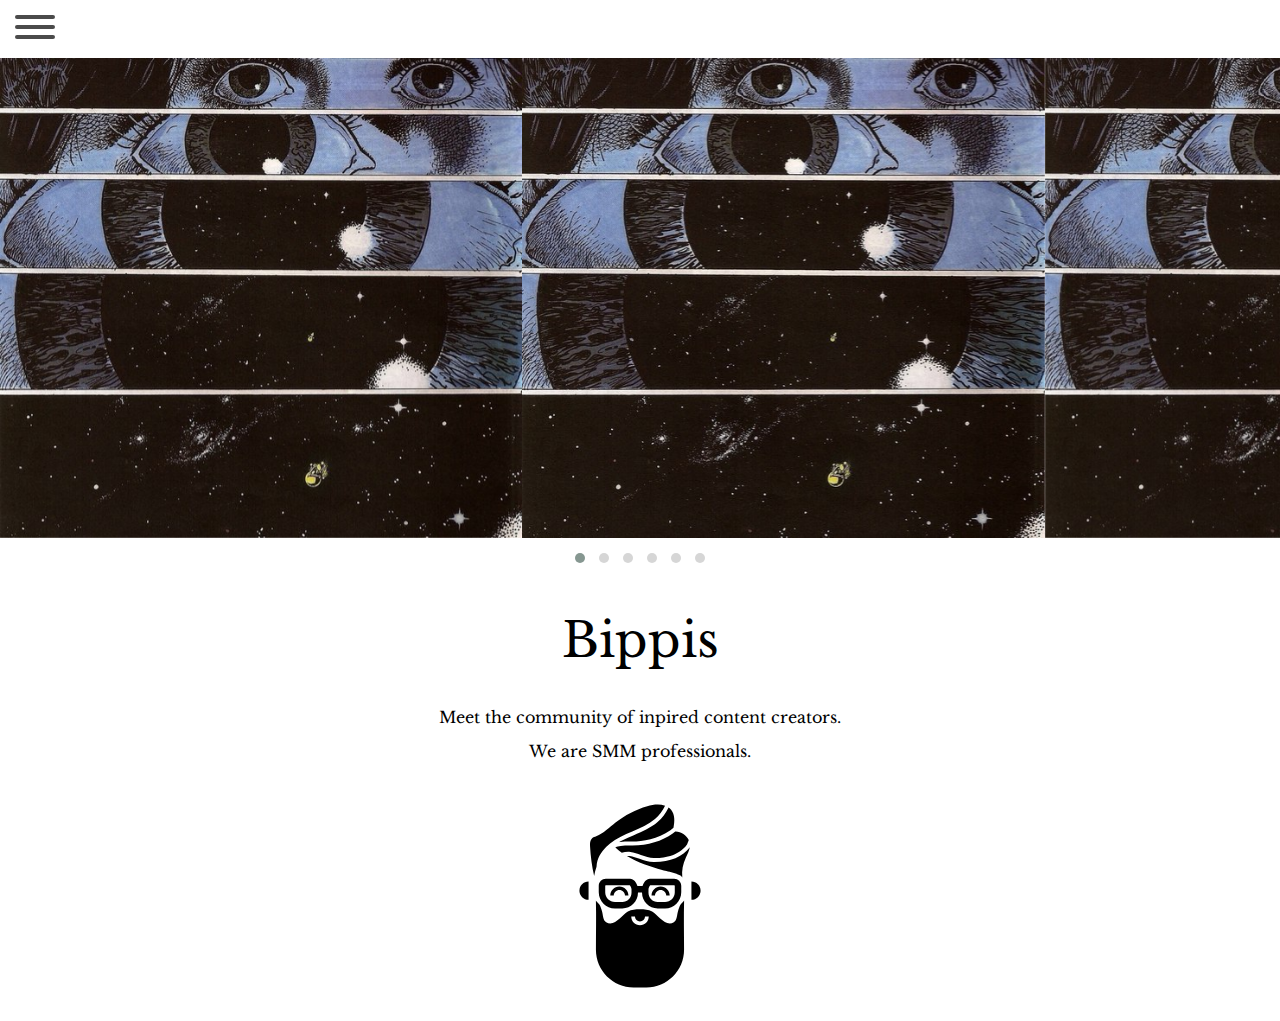
<file: index.html>
<!doctype html>
<html>
  <head>
    <meta charset="utf-8">
    <meta name="viewport" content="width=device-width initial-scale=1.0">
    <title>mmenu demo</title>

    <link rel="stylesheet" href="css/normalize.css">
    <link rel="stylesheet" href="css/mmenu.css">
    <link rel="stylesheet" href="css/hamburgers.min.css">
    <link rel="stylesheet" href="css/owl.carousel.min.css">
    <link rel="stylesheet" href="css/owl.theme.default.min.css">
    <link href="https://fonts.googleapis.com/css?family=Libre+Baskerville" rel="stylesheet">

    <link rel="stylesheet" href="css/style.css">
  </head>
  <body>
    <main>
      <header>
        <button id="my-icon" class="hamburger hamburger--collapse" type="button">
           <span class="hamburger-box">
              <span class="hamburger-inner"></span>
           </span>
        </button>
      </header>
      <div id="lol">
        <div class="owl-carousel owl-theme">
          <img src="assets/img/lf.jpg" width="800" height="480">
          <img src="assets/img/lf.jpg" width="800" height="480">
          <img src="assets/img/lf.jpg" width="800" height="480">
          <img src="assets/img/lf.jpg" width="800" height="480">
          <img src="assets/img/lf.jpg" width="800" height="480">
          <img src="assets/img/lf.jpg" width="800" height="480">
          <img src="assets/img/lf.jpg" width="800" height="480">
        </div>
        <section class="setters">
          <h2>Bippis</h2>
          <p>
            Meet the community of inpired content creators.
          </p>
          <p>
            We are SMM professionals.
          </p>
          <img src="assets/logo.svg">
        </section>
      </div>
    </main>
    <nav id="my-menu">
      <ul>
        <li><a href="/">Home</a></li>
        <li><a href="about.html">About us</a></li>
        <li><a href="/contact/">Contact</a></li>
      </ul>
    </nav>
    <script src="js/jquery-3.3.1.min.js"></script>
    <script src="js/owl.carousel.min.js"></script>
    <script src="js/jquery.mmenu.all.js"></script>
    <script>
       $(document).ready(function() {
          var $menu = $("#my-menu").mmenu({

          }, {
            offCanvas: {
              pageNodetype: "main"
            }
          });
          var $icon = $("#my-icon");
          var API = $menu.data( "mmenu" );

          $icon.on( "click", function() {
            API.open();
          });

          API.bind( "open:finish", function() {
            setTimeout(function() {
               $icon.addClass( "is-active" );
            }, 100);
          });
          API.bind( "close:finish", function() {
            setTimeout(function() {
               $icon.removeClass( "is-active" );
            }, 100);
          });
          $('.owl-carousel').owlCarousel({
            autoWidth: true
          });
       });
    </script>
  </body>
</html>
</file>
<file: css/style.css>
body,html{margin:0;background:#fff;font-family:sans-serif}main{background:#fff}.setters{text-align:center}.setters h2{font-family:'Libre Baskerville',serif;font-size:48px;font-weight:400;transition:filter .2s linear}.setters h2:hover,.setters img:hover{filter:drop-shadow(15px 15px rgba(255, 255, 0, .3)) drop-shadow(15px -15px rgba(255, 0, 255, .3)) drop-shadow(-15px 15px rgba(0, 255, 255, .3))}.setters p{font-family:'Libre Baskerville',serif}.setters img{margin:20px 0;transition:filter .2s linear}
</file>
<file: css/hamburgers.min.css>
/*!
 * Hamburgers
 * @description Tasty CSS-animated hamburgers
 * @author Jonathan Suh @jonsuh
 * @site https://jonsuh.com/hamburgers
 * @link https://github.com/jonsuh/hamburgers
 */.hamburger{font:inherit;display:inline-block;overflow:visible;margin:0;padding:15px;cursor:pointer;transition-timing-function:linear;transition-duration:.15s;transition-property:opacity,filter;text-transform:none;color:inherit;border:0;background-color:transparent}.hamburger:hover{opacity:.7}.hamburger-box{position:relative;display:inline-block;width:40px;height:24px}.hamburger-inner{top:50%;display:block;margin-top:-2px}.hamburger-inner,.hamburger-inner:after,.hamburger-inner:before{position:absolute;width:40px;height:4px;transition-timing-function:ease;transition-duration:.15s;transition-property:transform;border-radius:4px;background-color:#000}.hamburger-inner:after,.hamburger-inner:before{display:block;content:""}.hamburger-inner:before{top:-10px}.hamburger-inner:after{bottom:-10px}.hamburger--3dx .hamburger-box{perspective:80px}.hamburger--3dx .hamburger-inner{transition:transform .15s cubic-bezier(.645,.045,.355,1),background-color 0s cubic-bezier(.645,.045,.355,1) .1s}.hamburger--3dx .hamburger-inner:after,.hamburger--3dx .hamburger-inner:before{transition:transform 0s cubic-bezier(.645,.045,.355,1) .1s}.hamburger--3dx.is-active .hamburger-inner{transform:rotateY(180deg);background-color:transparent}.hamburger--3dx.is-active .hamburger-inner:before{transform:translate3d(0,10px,0) rotate(45deg)}.hamburger--3dx.is-active .hamburger-inner:after{transform:translate3d(0,-10px,0) rotate(-45deg)}.hamburger--3dx-r .hamburger-box{perspective:80px}.hamburger--3dx-r .hamburger-inner{transition:transform .15s cubic-bezier(.645,.045,.355,1),background-color 0s cubic-bezier(.645,.045,.355,1) .1s}.hamburger--3dx-r .hamburger-inner:after,.hamburger--3dx-r .hamburger-inner:before{transition:transform 0s cubic-bezier(.645,.045,.355,1) .1s}.hamburger--3dx-r.is-active .hamburger-inner{transform:rotateY(-180deg);background-color:transparent}.hamburger--3dx-r.is-active .hamburger-inner:before{transform:translate3d(0,10px,0) rotate(45deg)}.hamburger--3dx-r.is-active .hamburger-inner:after{transform:translate3d(0,-10px,0) rotate(-45deg)}.hamburger--3dy .hamburger-box{perspective:80px}.hamburger--3dy .hamburger-inner{transition:transform .15s cubic-bezier(.645,.045,.355,1),background-color 0s cubic-bezier(.645,.045,.355,1) .1s}.hamburger--3dy .hamburger-inner:after,.hamburger--3dy .hamburger-inner:before{transition:transform 0s cubic-bezier(.645,.045,.355,1) .1s}.hamburger--3dy.is-active .hamburger-inner{transform:rotateX(-180deg);background-color:transparent}.hamburger--3dy.is-active .hamburger-inner:before{transform:translate3d(0,10px,0) rotate(45deg)}.hamburger--3dy.is-active .hamburger-inner:after{transform:translate3d(0,-10px,0) rotate(-45deg)}.hamburger--3dy-r .hamburger-box{perspective:80px}.hamburger--3dy-r .hamburger-inner{transition:transform .15s cubic-bezier(.645,.045,.355,1),background-color 0s cubic-bezier(.645,.045,.355,1) .1s}.hamburger--3dy-r .hamburger-inner:after,.hamburger--3dy-r .hamburger-inner:before{transition:transform 0s cubic-bezier(.645,.045,.355,1) .1s}.hamburger--3dy-r.is-active .hamburger-inner{transform:rotateX(180deg);background-color:transparent}.hamburger--3dy-r.is-active .hamburger-inner:before{transform:translate3d(0,10px,0) rotate(45deg)}.hamburger--3dy-r.is-active .hamburger-inner:after{transform:translate3d(0,-10px,0) rotate(-45deg)}.hamburger--3dxy .hamburger-box{perspective:80px}.hamburger--3dxy .hamburger-inner{transition:transform .15s cubic-bezier(.645,.045,.355,1),background-color 0s cubic-bezier(.645,.045,.355,1) .1s}.hamburger--3dxy .hamburger-inner:after,.hamburger--3dxy .hamburger-inner:before{transition:transform 0s cubic-bezier(.645,.045,.355,1) .1s}.hamburger--3dxy.is-active .hamburger-inner{transform:rotateX(180deg) rotateY(180deg);background-color:transparent}.hamburger--3dxy.is-active .hamburger-inner:before{transform:translate3d(0,10px,0) rotate(45deg)}.hamburger--3dxy.is-active .hamburger-inner:after{transform:translate3d(0,-10px,0) rotate(-45deg)}.hamburger--3dxy-r .hamburger-box{perspective:80px}.hamburger--3dxy-r .hamburger-inner{transition:transform .15s cubic-bezier(.645,.045,.355,1),background-color 0s cubic-bezier(.645,.045,.355,1) .1s}.hamburger--3dxy-r .hamburger-inner:after,.hamburger--3dxy-r .hamburger-inner:before{transition:transform 0s cubic-bezier(.645,.045,.355,1) .1s}.hamburger--3dxy-r.is-active .hamburger-inner{transform:rotateX(180deg) rotateY(180deg) rotate(-180deg);background-color:transparent}.hamburger--3dxy-r.is-active .hamburger-inner:before{transform:translate3d(0,10px,0) rotate(45deg)}.hamburger--3dxy-r.is-active .hamburger-inner:after{transform:translate3d(0,-10px,0) rotate(-45deg)}.hamburger--arrow.is-active .hamburger-inner:before{transform:translate3d(-8px,0,0) rotate(-45deg) scaleX(.7)}.hamburger--arrow.is-active .hamburger-inner:after{transform:translate3d(-8px,0,0) rotate(45deg) scaleX(.7)}.hamburger--arrow-r.is-active .hamburger-inner:before{transform:translate3d(8px,0,0) rotate(45deg) scaleX(.7)}.hamburger--arrow-r.is-active .hamburger-inner:after{transform:translate3d(8px,0,0) rotate(-45deg) scaleX(.7)}.hamburger--arrowalt .hamburger-inner:before{transition:top .1s ease .1s,transform .1s cubic-bezier(.165,.84,.44,1)}.hamburger--arrowalt .hamburger-inner:after{transition:bottom .1s ease .1s,transform .1s cubic-bezier(.165,.84,.44,1)}.hamburger--arrowalt.is-active .hamburger-inner:before{top:0;transition:top .1s ease,transform .1s cubic-bezier(.895,.03,.685,.22) .1s;transform:translate3d(-8px,-10px,0) rotate(-45deg) scaleX(.7)}.hamburger--arrowalt.is-active .hamburger-inner:after{bottom:0;transition:bottom .1s ease,transform .1s cubic-bezier(.895,.03,.685,.22) .1s;transform:translate3d(-8px,10px,0) rotate(45deg) scaleX(.7)}.hamburger--arrowalt-r .hamburger-inner:before{transition:top .1s ease .1s,transform .1s cubic-bezier(.165,.84,.44,1)}.hamburger--arrowalt-r .hamburger-inner:after{transition:bottom .1s ease .1s,transform .1s cubic-bezier(.165,.84,.44,1)}.hamburger--arrowalt-r.is-active .hamburger-inner:before{top:0;transition:top .1s ease,transform .1s cubic-bezier(.895,.03,.685,.22) .1s;transform:translate3d(8px,-10px,0) rotate(45deg) scaleX(.7)}.hamburger--arrowalt-r.is-active .hamburger-inner:after{bottom:0;transition:bottom .1s ease,transform .1s cubic-bezier(.895,.03,.685,.22) .1s;transform:translate3d(8px,10px,0) rotate(-45deg) scaleX(.7)}.hamburger--arrowturn.is-active .hamburger-inner{transform:rotate(-180deg)}.hamburger--arrowturn.is-active .hamburger-inner:before{transform:translate3d(8px,0,0) rotate(45deg) scaleX(.7)}.hamburger--arrowturn.is-active .hamburger-inner:after{transform:translate3d(8px,0,0) rotate(-45deg) scaleX(.7)}.hamburger--arrowturn-r.is-active .hamburger-inner{transform:rotate(-180deg)}.hamburger--arrowturn-r.is-active .hamburger-inner:before{transform:translate3d(-8px,0,0) rotate(-45deg) scaleX(.7)}.hamburger--arrowturn-r.is-active .hamburger-inner:after{transform:translate3d(-8px,0,0) rotate(45deg) scaleX(.7)}.hamburger--boring .hamburger-inner,.hamburger--boring .hamburger-inner:after,.hamburger--boring .hamburger-inner:before{transition-property:none}.hamburger--boring.is-active .hamburger-inner{transform:rotate(45deg)}.hamburger--boring.is-active .hamburger-inner:before{top:0;opacity:0}.hamburger--boring.is-active .hamburger-inner:after{bottom:0;transform:rotate(-90deg)}.hamburger--collapse .hamburger-inner{top:auto;bottom:0;transition-delay:.13s;transition-timing-function:cubic-bezier(.55,.055,.675,.19);transition-duration:.13s}.hamburger--collapse .hamburger-inner:after{top:-20px;transition:top .2s cubic-bezier(.33333,.66667,.66667,1) .2s,opacity .1s linear}.hamburger--collapse .hamburger-inner:before{transition:top .12s cubic-bezier(.33333,.66667,.66667,1) .2s,transform .13s cubic-bezier(.55,.055,.675,.19)}.hamburger--collapse.is-active .hamburger-inner{transition-delay:.22s;transition-timing-function:cubic-bezier(.215,.61,.355,1);transform:translate3d(0,-10px,0) rotate(-45deg)}.hamburger--collapse.is-active .hamburger-inner:after{top:0;transition:top .2s cubic-bezier(.33333,0,.66667,.33333),opacity .1s linear .22s;opacity:0}.hamburger--collapse.is-active .hamburger-inner:before{top:0;transition:top .1s cubic-bezier(.33333,0,.66667,.33333) .16s,transform .13s cubic-bezier(.215,.61,.355,1) .25s;transform:rotate(-90deg)}.hamburger--collapse-r .hamburger-inner{top:auto;bottom:0;transition-delay:.13s;transition-timing-function:cubic-bezier(.55,.055,.675,.19);transition-duration:.13s}.hamburger--collapse-r .hamburger-inner:after{top:-20px;transition:top .2s cubic-bezier(.33333,.66667,.66667,1) .2s,opacity .1s linear}.hamburger--collapse-r .hamburger-inner:before{transition:top .12s cubic-bezier(.33333,.66667,.66667,1) .2s,transform .13s cubic-bezier(.55,.055,.675,.19)}.hamburger--collapse-r.is-active .hamburger-inner{transition-delay:.22s;transition-timing-function:cubic-bezier(.215,.61,.355,1);transform:translate3d(0,-10px,0) rotate(45deg)}.hamburger--collapse-r.is-active .hamburger-inner:after{top:0;transition:top .2s cubic-bezier(.33333,0,.66667,.33333),opacity .1s linear .22s;opacity:0}.hamburger--collapse-r.is-active .hamburger-inner:before{top:0;transition:top .1s cubic-bezier(.33333,0,.66667,.33333) .16s,transform .13s cubic-bezier(.215,.61,.355,1) .25s;transform:rotate(90deg)}.hamburger--elastic .hamburger-inner{top:2px;transition-timing-function:cubic-bezier(.68,-.55,.265,1.55);transition-duration:.275s}.hamburger--elastic .hamburger-inner:before{top:10px;transition:opacity .125s ease .275s}.hamburger--elastic .hamburger-inner:after{top:20px;transition:transform .275s cubic-bezier(.68,-.55,.265,1.55)}.hamburger--elastic.is-active .hamburger-inner{transition-delay:75ms;transform:translate3d(0,10px,0) rotate(135deg)}.hamburger--elastic.is-active .hamburger-inner:before{transition-delay:0s;opacity:0}.hamburger--elastic.is-active .hamburger-inner:after{transition-delay:75ms;transform:translate3d(0,-20px,0) rotate(-270deg)}.hamburger--elastic-r .hamburger-inner{top:2px;transition-timing-function:cubic-bezier(.68,-.55,.265,1.55);transition-duration:.275s}.hamburger--elastic-r .hamburger-inner:before{top:10px;transition:opacity .125s ease .275s}.hamburger--elastic-r .hamburger-inner:after{top:20px;transition:transform .275s cubic-bezier(.68,-.55,.265,1.55)}.hamburger--elastic-r.is-active .hamburger-inner{transition-delay:75ms;transform:translate3d(0,10px,0) rotate(-135deg)}.hamburger--elastic-r.is-active .hamburger-inner:before{transition-delay:0s;opacity:0}.hamburger--elastic-r.is-active .hamburger-inner:after{transition-delay:75ms;transform:translate3d(0,-20px,0) rotate(270deg)}.hamburger--emphatic{overflow:hidden}.hamburger--emphatic .hamburger-inner{transition:background-color .125s ease-in .175s}.hamburger--emphatic .hamburger-inner:before{left:0;transition:transform .125s cubic-bezier(.6,.04,.98,.335),top .05s linear .125s,left .125s ease-in .175s}.hamburger--emphatic .hamburger-inner:after{top:10px;right:0;transition:transform .125s cubic-bezier(.6,.04,.98,.335),top .05s linear .125s,right .125s ease-in .175s}.hamburger--emphatic.is-active .hamburger-inner{transition-delay:0s;transition-timing-function:ease-out;background-color:transparent}.hamburger--emphatic.is-active .hamburger-inner:before{top:-80px;left:-80px;transition:left .125s ease-out,top .05s linear .125s,transform .125s cubic-bezier(.075,.82,.165,1) .175s;transform:translate3d(80px,80px,0) rotate(45deg)}.hamburger--emphatic.is-active .hamburger-inner:after{top:-80px;right:-80px;transition:right .125s ease-out,top .05s linear .125s,transform .125s cubic-bezier(.075,.82,.165,1) .175s;transform:translate3d(-80px,80px,0) rotate(-45deg)}.hamburger--emphatic-r{overflow:hidden}.hamburger--emphatic-r .hamburger-inner{transition:background-color .125s ease-in .175s}.hamburger--emphatic-r .hamburger-inner:before{left:0;transition:transform .125s cubic-bezier(.6,.04,.98,.335),top .05s linear .125s,left .125s ease-in .175s}.hamburger--emphatic-r .hamburger-inner:after{top:10px;right:0;transition:transform .125s cubic-bezier(.6,.04,.98,.335),top .05s linear .125s,right .125s ease-in .175s}.hamburger--emphatic-r.is-active .hamburger-inner{transition-delay:0s;transition-timing-function:ease-out;background-color:transparent}.hamburger--emphatic-r.is-active .hamburger-inner:before{top:80px;left:-80px;transition:left .125s ease-out,top .05s linear .125s,transform .125s cubic-bezier(.075,.82,.165,1) .175s;transform:translate3d(80px,-80px,0) rotate(-45deg)}.hamburger--emphatic-r.is-active .hamburger-inner:after{top:80px;right:-80px;transition:right .125s ease-out,top .05s linear .125s,transform .125s cubic-bezier(.075,.82,.165,1) .175s;transform:translate3d(-80px,-80px,0) rotate(45deg)}.hamburger--minus .hamburger-inner:after,.hamburger--minus .hamburger-inner:before{transition:bottom .08s ease-out 0s,top .08s ease-out 0s,opacity 0s linear}.hamburger--minus.is-active .hamburger-inner:after,.hamburger--minus.is-active .hamburger-inner:before{transition:bottom .08s ease-out,top .08s ease-out,opacity 0s linear .08s;opacity:0}.hamburger--minus.is-active .hamburger-inner:before{top:0}.hamburger--minus.is-active .hamburger-inner:after{bottom:0}.hamburger--slider .hamburger-inner{top:2px}.hamburger--slider .hamburger-inner:before{top:10px;transition-timing-function:ease;transition-duration:.15s;transition-property:transform,opacity}.hamburger--slider .hamburger-inner:after{top:20px}.hamburger--slider.is-active .hamburger-inner{transform:translate3d(0,10px,0) rotate(45deg)}.hamburger--slider.is-active .hamburger-inner:before{transform:rotate(-45deg) translate3d(-5.71429px,-6px,0);opacity:0}.hamburger--slider.is-active .hamburger-inner:after{transform:translate3d(0,-20px,0) rotate(-90deg)}.hamburger--slider-r .hamburger-inner{top:2px}.hamburger--slider-r .hamburger-inner:before{top:10px;transition-timing-function:ease;transition-duration:.15s;transition-property:transform,opacity}.hamburger--slider-r .hamburger-inner:after{top:20px}.hamburger--slider-r.is-active .hamburger-inner{transform:translate3d(0,10px,0) rotate(-45deg)}.hamburger--slider-r.is-active .hamburger-inner:before{transform:rotate(45deg) translate3d(5.71429px,-6px,0);opacity:0}.hamburger--slider-r.is-active .hamburger-inner:after{transform:translate3d(0,-20px,0) rotate(90deg)}.hamburger--spin .hamburger-inner{transition-timing-function:cubic-bezier(.55,.055,.675,.19);transition-duration:.22s}.hamburger--spin .hamburger-inner:before{transition:top .1s ease-in .25s,opacity .1s ease-in}.hamburger--spin .hamburger-inner:after{transition:bottom .1s ease-in .25s,transform .22s cubic-bezier(.55,.055,.675,.19)}.hamburger--spin.is-active .hamburger-inner{transition-delay:.12s;transition-timing-function:cubic-bezier(.215,.61,.355,1);transform:rotate(225deg)}.hamburger--spin.is-active .hamburger-inner:before{top:0;transition:top .1s ease-out,opacity .1s ease-out .12s;opacity:0}.hamburger--spin.is-active .hamburger-inner:after{bottom:0;transition:bottom .1s ease-out,transform .22s cubic-bezier(.215,.61,.355,1) .12s;transform:rotate(-90deg)}.hamburger--spin-r .hamburger-inner{transition-timing-function:cubic-bezier(.55,.055,.675,.19);transition-duration:.22s}.hamburger--spin-r .hamburger-inner:before{transition:top .1s ease-in .25s,opacity .1s ease-in}.hamburger--spin-r .hamburger-inner:after{transition:bottom .1s ease-in .25s,transform .22s cubic-bezier(.55,.055,.675,.19)}.hamburger--spin-r.is-active .hamburger-inner{transition-delay:.12s;transition-timing-function:cubic-bezier(.215,.61,.355,1);transform:rotate(-225deg)}.hamburger--spin-r.is-active .hamburger-inner:before{top:0;transition:top .1s ease-out,opacity .1s ease-out .12s;opacity:0}.hamburger--spin-r.is-active .hamburger-inner:after{bottom:0;transition:bottom .1s ease-out,transform .22s cubic-bezier(.215,.61,.355,1) .12s;transform:rotate(90deg)}.hamburger--spring .hamburger-inner{top:2px;transition:background-color 0s linear .13s}.hamburger--spring .hamburger-inner:before{top:10px;transition:top .1s cubic-bezier(.33333,.66667,.66667,1) .2s,transform .13s cubic-bezier(.55,.055,.675,.19)}.hamburger--spring .hamburger-inner:after{top:20px;transition:top .2s cubic-bezier(.33333,.66667,.66667,1) .2s,transform .13s cubic-bezier(.55,.055,.675,.19)}.hamburger--spring.is-active .hamburger-inner{transition-delay:.22s;background-color:transparent}.hamburger--spring.is-active .hamburger-inner:before{top:0;transition:top .1s cubic-bezier(.33333,0,.66667,.33333) .15s,transform .13s cubic-bezier(.215,.61,.355,1) .22s;transform:translate3d(0,10px,0) rotate(45deg)}.hamburger--spring.is-active .hamburger-inner:after{top:0;transition:top .2s cubic-bezier(.33333,0,.66667,.33333),transform .13s cubic-bezier(.215,.61,.355,1) .22s;transform:translate3d(0,10px,0) rotate(-45deg)}.hamburger--spring-r .hamburger-inner{top:auto;bottom:0;transition-delay:0s;transition-timing-function:cubic-bezier(.55,.055,.675,.19);transition-duration:.13s}.hamburger--spring-r .hamburger-inner:after{top:-20px;transition:top .2s cubic-bezier(.33333,.66667,.66667,1) .2s,opacity 0s linear}.hamburger--spring-r .hamburger-inner:before{transition:top .1s cubic-bezier(.33333,.66667,.66667,1) .2s,transform .13s cubic-bezier(.55,.055,.675,.19)}.hamburger--spring-r.is-active .hamburger-inner{transition-delay:.22s;transition-timing-function:cubic-bezier(.215,.61,.355,1);transform:translate3d(0,-10px,0) rotate(-45deg)}.hamburger--spring-r.is-active .hamburger-inner:after{top:0;transition:top .2s cubic-bezier(.33333,0,.66667,.33333),opacity 0s linear .22s;opacity:0}.hamburger--spring-r.is-active .hamburger-inner:before{top:0;transition:top .1s cubic-bezier(.33333,0,.66667,.33333) .15s,transform .13s cubic-bezier(.215,.61,.355,1) .22s;transform:rotate(90deg)}.hamburger--stand .hamburger-inner{transition:transform 75ms cubic-bezier(.55,.055,.675,.19) .15s,background-color 0s linear 75ms}.hamburger--stand .hamburger-inner:before{transition:top 75ms ease-in 75ms,transform 75ms cubic-bezier(.55,.055,.675,.19) 0s}.hamburger--stand .hamburger-inner:after{transition:bottom 75ms ease-in 75ms,transform 75ms cubic-bezier(.55,.055,.675,.19) 0s}.hamburger--stand.is-active .hamburger-inner{transition:transform 75ms cubic-bezier(.215,.61,.355,1) 0s,background-color 0s linear .15s;transform:rotate(90deg);background-color:transparent}.hamburger--stand.is-active .hamburger-inner:before{top:0;transition:top 75ms ease-out .1s,transform 75ms cubic-bezier(.215,.61,.355,1) .15s;transform:rotate(-45deg)}.hamburger--stand.is-active .hamburger-inner:after{bottom:0;transition:bottom 75ms ease-out .1s,transform 75ms cubic-bezier(.215,.61,.355,1) .15s;transform:rotate(45deg)}.hamburger--stand-r .hamburger-inner{transition:transform 75ms cubic-bezier(.55,.055,.675,.19) .15s,background-color 0s linear 75ms}.hamburger--stand-r .hamburger-inner:before{transition:top 75ms ease-in 75ms,transform 75ms cubic-bezier(.55,.055,.675,.19) 0s}.hamburger--stand-r .hamburger-inner:after{transition:bottom 75ms ease-in 75ms,transform 75ms cubic-bezier(.55,.055,.675,.19) 0s}.hamburger--stand-r.is-active .hamburger-inner{transition:transform 75ms cubic-bezier(.215,.61,.355,1) 0s,background-color 0s linear .15s;transform:rotate(-90deg);background-color:transparent}.hamburger--stand-r.is-active .hamburger-inner:before{top:0;transition:top 75ms ease-out .1s,transform 75ms cubic-bezier(.215,.61,.355,1) .15s;transform:rotate(-45deg)}.hamburger--stand-r.is-active .hamburger-inner:after{bottom:0;transition:bottom 75ms ease-out .1s,transform 75ms cubic-bezier(.215,.61,.355,1) .15s;transform:rotate(45deg)}.hamburger--squeeze .hamburger-inner{transition-timing-function:cubic-bezier(.55,.055,.675,.19);transition-duration:75ms}.hamburger--squeeze .hamburger-inner:before{transition:top 75ms ease .12s,opacity 75ms ease}.hamburger--squeeze .hamburger-inner:after{transition:bottom 75ms ease .12s,transform 75ms cubic-bezier(.55,.055,.675,.19)}.hamburger--squeeze.is-active .hamburger-inner{transition-delay:.12s;transition-timing-function:cubic-bezier(.215,.61,.355,1);transform:rotate(45deg)}.hamburger--squeeze.is-active .hamburger-inner:before{top:0;transition:top 75ms ease,opacity 75ms ease .12s;opacity:0}.hamburger--squeeze.is-active .hamburger-inner:after{bottom:0;transition:bottom 75ms ease,transform 75ms cubic-bezier(.215,.61,.355,1) .12s;transform:rotate(-90deg)}.hamburger--vortex .hamburger-inner{transition-timing-function:cubic-bezier(.19,1,.22,1);transition-duration:.2s}.hamburger--vortex .hamburger-inner:after,.hamburger--vortex .hamburger-inner:before{transition-delay:.1s;transition-timing-function:linear;transition-duration:0s}.hamburger--vortex .hamburger-inner:before{transition-property:top,opacity}.hamburger--vortex .hamburger-inner:after{transition-property:bottom,transform}.hamburger--vortex.is-active .hamburger-inner{transition-timing-function:cubic-bezier(.19,1,.22,1);transform:rotate(765deg)}.hamburger--vortex.is-active .hamburger-inner:after,.hamburger--vortex.is-active .hamburger-inner:before{transition-delay:0s}.hamburger--vortex.is-active .hamburger-inner:before{top:0;opacity:0}.hamburger--vortex.is-active .hamburger-inner:after{bottom:0;transform:rotate(90deg)}.hamburger--vortex-r .hamburger-inner{transition-timing-function:cubic-bezier(.19,1,.22,1);transition-duration:.2s}.hamburger--vortex-r .hamburger-inner:after,.hamburger--vortex-r .hamburger-inner:before{transition-delay:.1s;transition-timing-function:linear;transition-duration:0s}.hamburger--vortex-r .hamburger-inner:before{transition-property:top,opacity}.hamburger--vortex-r .hamburger-inner:after{transition-property:bottom,transform}.hamburger--vortex-r.is-active .hamburger-inner{transition-timing-function:cubic-bezier(.19,1,.22,1);transform:rotate(-765deg)}.hamburger--vortex-r.is-active .hamburger-inner:after,.hamburger--vortex-r.is-active .hamburger-inner:before{transition-delay:0s}.hamburger--vortex-r.is-active .hamburger-inner:before{top:0;opacity:0}.hamburger--vortex-r.is-active .hamburger-inner:after{bottom:0;transform:rotate(-90deg)}
</file>
